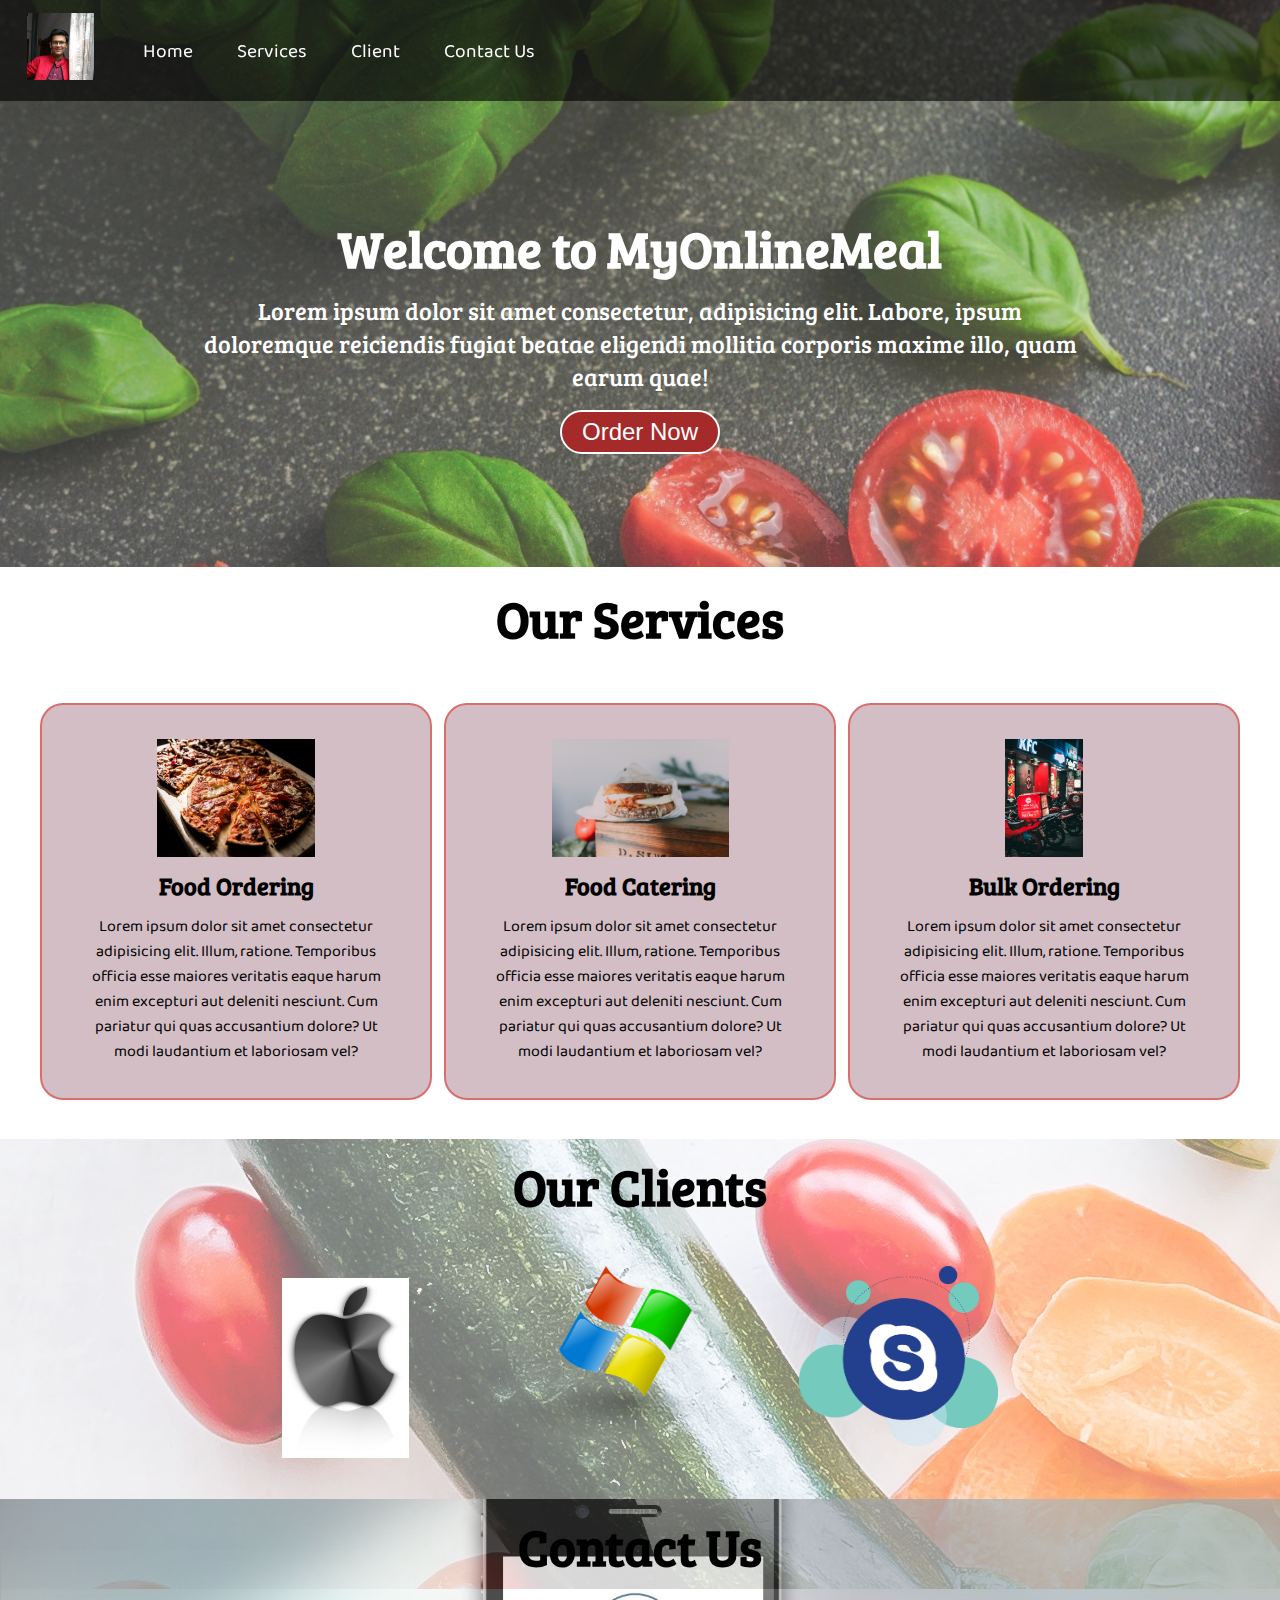
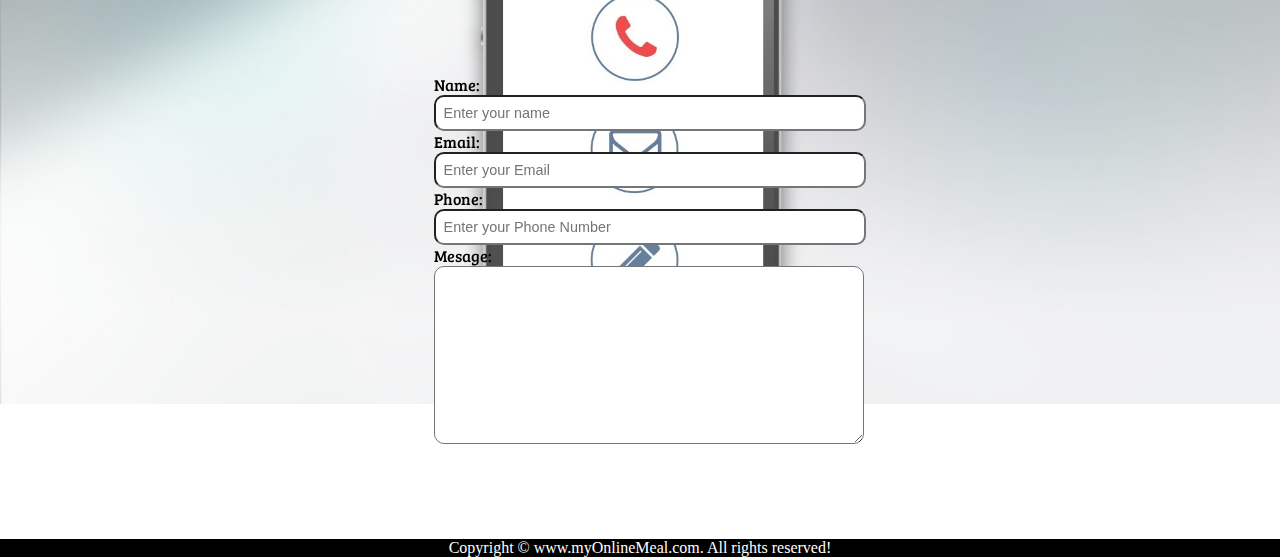
<file: index.html>
<!DOCTYPE html>
<html lang="en">
<head>
    <meta charset="UTF-8">
    <meta http-equiv="X-UA-Compatible" content="IE=edge">
    <meta name="viewport" content="width=device-width, initial-scale=1.0">
    <title>Best Online Food Delivery Services | MyOnlineMeal.com</title>
    <link rel="stylesheet" href="css/style.css">
    <link rel="preconnect" href="https://fonts.gstatic.com">
<link href="https://fonts.googleapis.com/css2?family=Baloo+Thambi+2&display=swap" rel="stylesheet">
<link rel="preconnect" href="https://fonts.gstatic.com">
<link href="https://fonts.googleapis.com/css2?family=Baloo+Thambi+2&family=Bree+Serif&display=swap" rel="stylesheet">
<link rel="stylesheet" media="screen and (max-width: 1240px)" href="css/phone.css">
</head>
<body>
    <nav id="navbar">
    <div id="logo">
        <img src="logo.ico" alt="MyOnlineMeal.com">
    </div>

    <ul>
        <li class="item"><a href="#home">Home</a></li>
        <li class="item"><a href="#services">Services</a></li>
        <li class="item"><a href="#client-section">Client</a></li>
        <li class="item"><a href="#contact">Contact Us</a></li> 
    </ul> 

    </nav>

    <section id="home">
        <h1 class="h-primary">Welcome to MyOnlineMeal</h1>
        <p>Lorem ipsum dolor sit amet consectetur, adipisicing elit. Labore, ipsum doloremque reiciendis fugiat beatae eligendi mollitia corporis maxime illo, quam earum quae!</p>
        <button class="btn">Order Now</button>
    </section>

    <section id="services-container">
        <h1 class="h-primary center">Our Services</h1>
        <div id="services">
            <div class="box">
                <img src="img/pizza.jpg" alt="" >
                <h2 class="h-secondary center">Food Ordering</h2>
                <p class="center">  Lorem ipsum dolor sit amet consectetur adipisicing elit. Illum, ratione. Temporibus officia esse maiores veritatis eaque harum enim excepturi aut deleniti nesciunt. Cum pariatur qui quas accusantium dolore? Ut modi laudantium et laboriosam vel?</p>
            </div>
            <div class="box">
                <img src="img/sandwich.jpg" alt="" >
                <h2 class="h-secondary center">Food Catering</h2>
                <p class="center">  Lorem ipsum dolor sit amet consectetur adipisicing elit. Illum, ratione. Temporibus officia esse maiores veritatis eaque harum enim excepturi aut deleniti nesciunt. Cum pariatur qui quas accusantium dolore? Ut modi laudantium et laboriosam vel?</p>
            </div>
            <div class="box">
                <img src="img/delivery.jpg" alt="" >
                <h2 class="h-secondary center">Bulk Ordering</h2>
                <p class="center">  Lorem ipsum dolor sit amet consectetur adipisicing elit. Illum, ratione. Temporibus officia esse maiores veritatis eaque harum enim excepturi aut deleniti nesciunt. Cum pariatur qui quas accusantium dolore? Ut modi laudantium et laboriosam vel?</p>
            </div>
        </div>
    </section>

    <section id="client-section">
    <h1 class="h-primary center">Our Clients</h1>
    <div id="client">
        <div class="client-items" id="apple">
            <img src="img/logo-767610_1920.jpg" alt="Our Client" >
        </div>
        <div class="client-items">
            <img src="img/logo-27046_1280.png" alt="Our Client" >
        </div>
        <div class="client-items">
            <img src="img/skype-2048156.png" alt="Our Client" >
        </div>
        
        </div>
        </section>

    <section id="contact">
    <h1 class="h-primary center">Contact Us</h1>
    <div id="contact-box">
        <form action="">
            <div class="form-group">
                <label for="name">Name: </label>
                <input type="text" name="name" id="name" placeholder="Enter your name">
            </div>
            <div class="form-group">
                <label for="emmail">Email: </label>
                <input type="text" name="email" id="email" placeholder="Enter your Email">
            </div>
            <div class="form-group">
                <label for="phone">Phone: </label>
                <input type="text" name="phone" id="phone" placeholder="Enter your Phone Number">
            </div>
            <div class="form-group">
                <label for="name">Mesage: </label>
                <textarea name="message" id="messaeg" cols="30" rows="10"></textarea>
            </div>
        </form>
    </div>
    </section>

<footer>
    <div class="center">
        Copyright &copy; www.myOnlineMeal.com. All rights reserved!
    </div>
</footer>
</body>
</html>
</file>
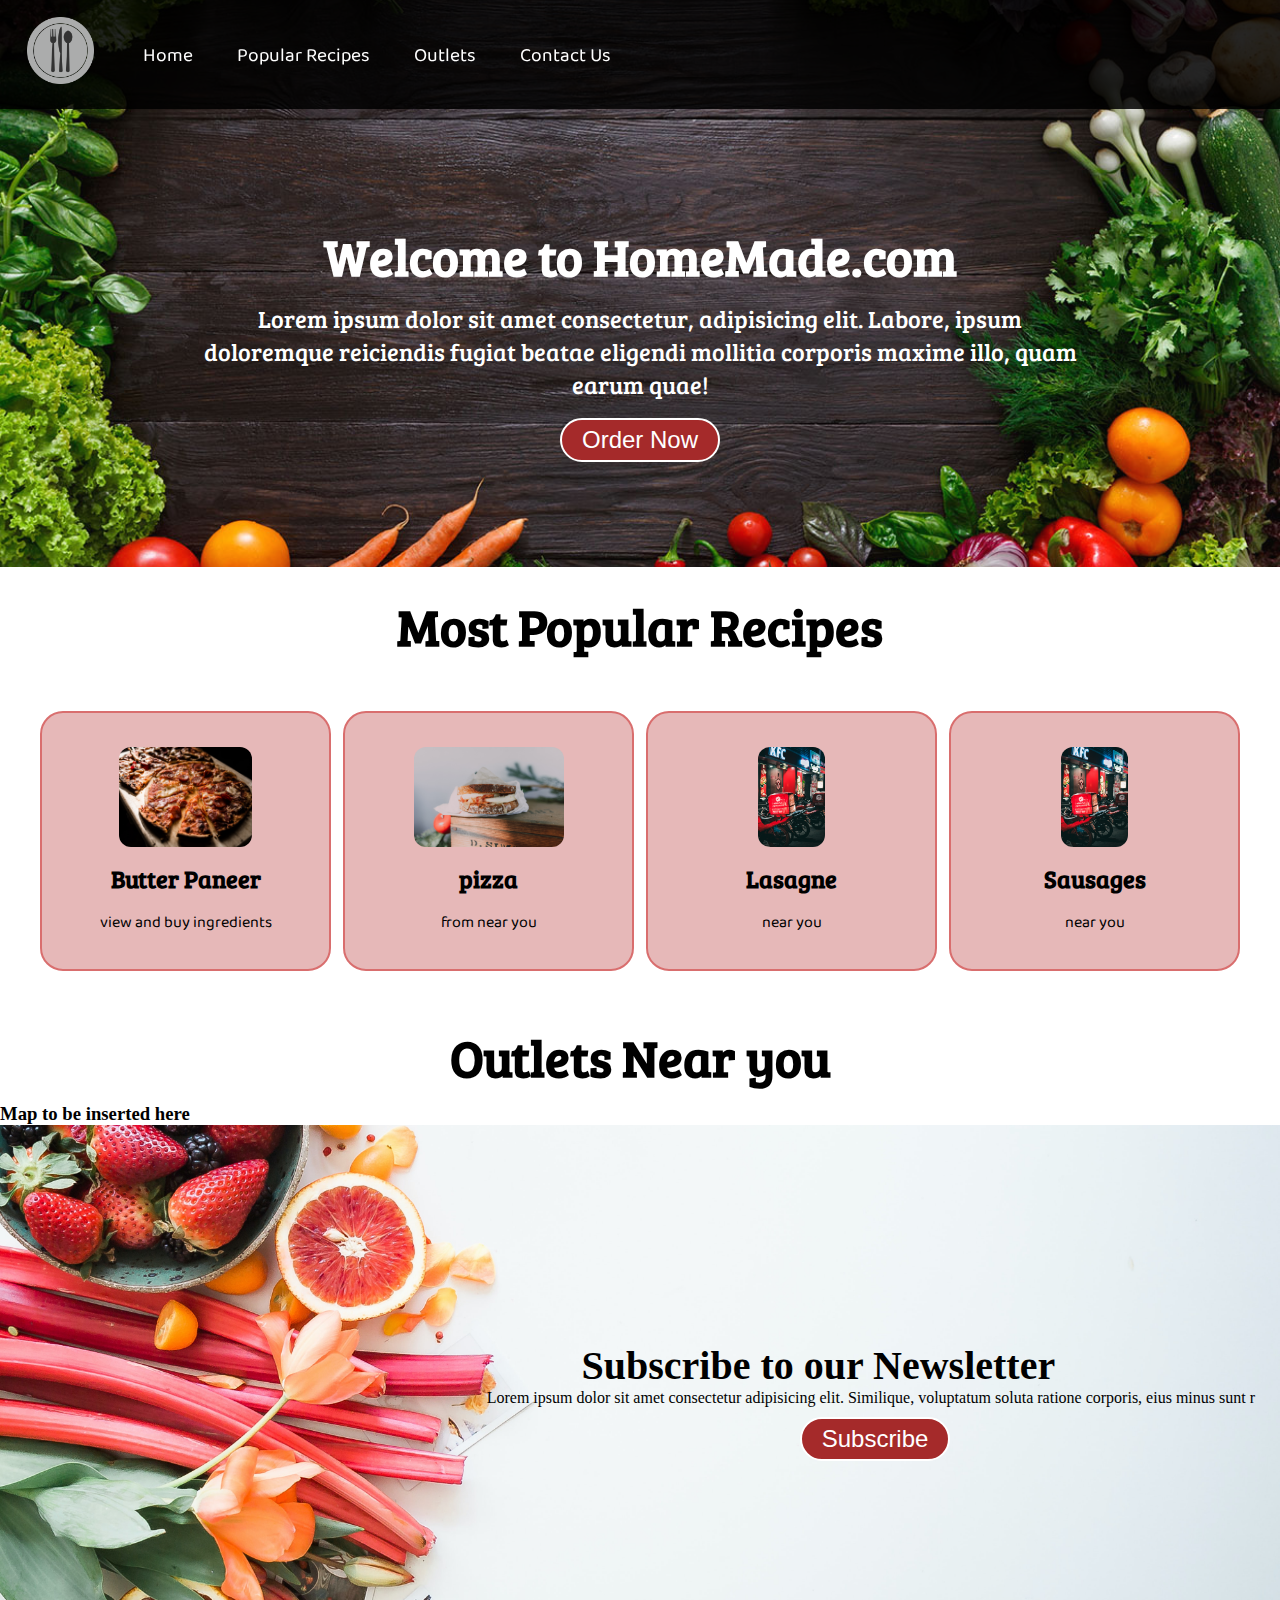
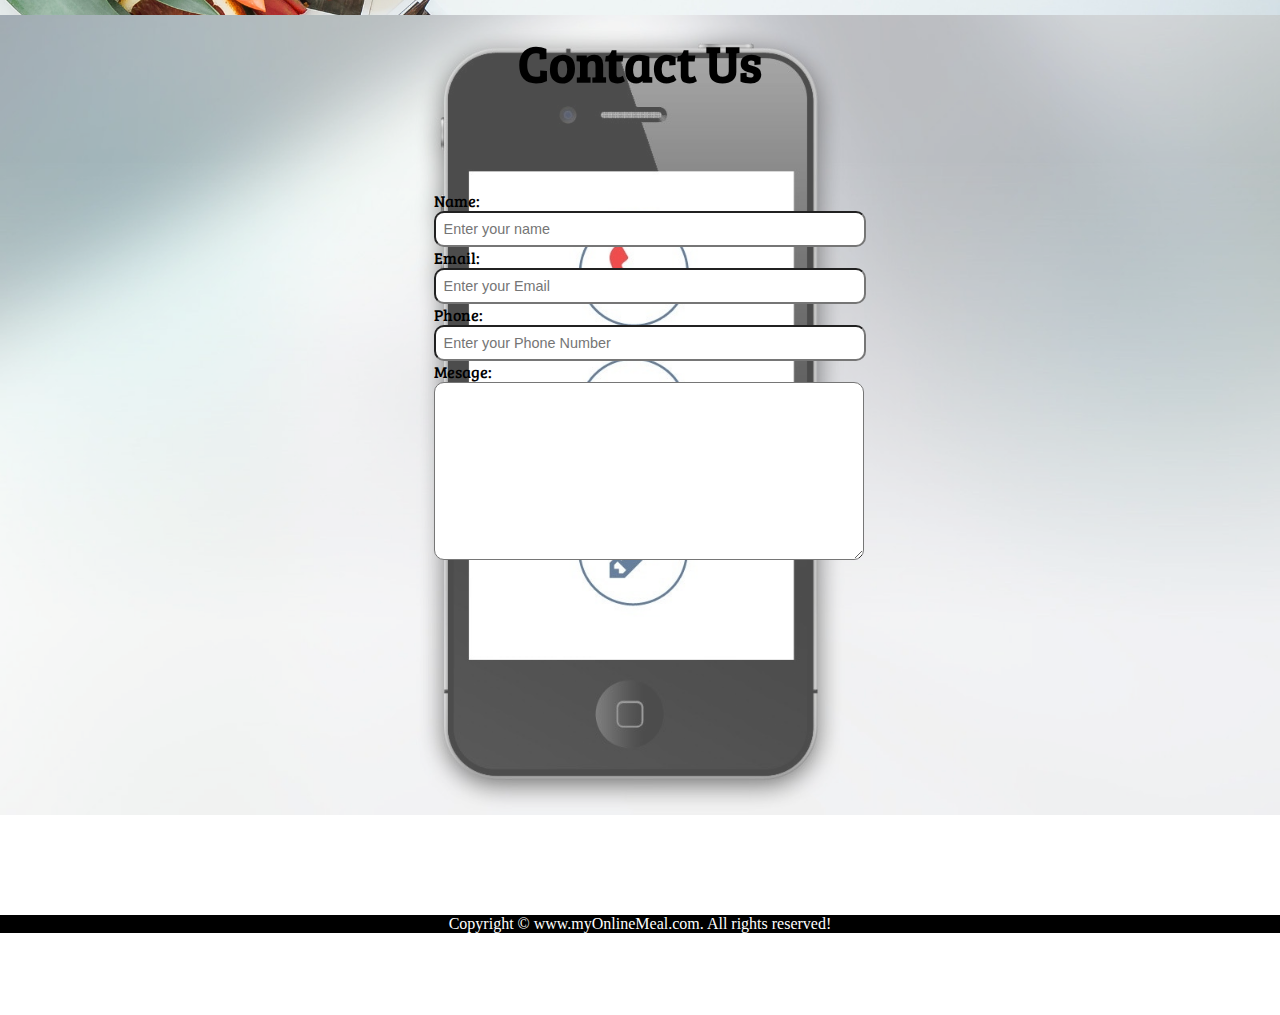
<file: HomeMade/index.html>
<!DOCTYPE html>
<html lang="en">
<head>
    <meta charset="UTF-8">
    <meta http-equiv="X-UA-Compatible" content="IE=edge">
    <meta name="viewport" content="width=device-width, initial-scale=1.0">
    <title>Best Online Food Delivery Services | HomeMade.com</title>
    <link rel="stylesheet" href="css/style.css">
    <link rel="preconnect" href="https://fonts.gstatic.com">
<link href="https://fonts.googleapis.com/css2?family=Baloo+Thambi+2&display=swap" rel="stylesheet">
<link rel="preconnect" href="https://fonts.gstatic.com">
<link href="https://fonts.googleapis.com/css2?family=Baloo+Thambi+2&family=Bree+Serif&display=swap" rel="stylesheet">
<link rel="stylesheet" media="screen and (max-width: 1240px)" href="css/phone.css">
</head>
<body>
    <nav id="navbar">
    <div id="logo">
        <img src="img/logo3.png" alt="MyOnlineMeal.com">
    </div>

    <ul>
        <li class="item"><a href="#home">Home</a></li>
        <li class="item"><a href="#services">Popular Recipes</a></li>
        <li class="item"><a href="#outlets-section">Outlets</a></li>
        <li class="item"><a href="#contact">Contact Us</a></li> 
    </ul> 

    </nav>

    <section id="home">
        <h1 class="h-primary">Welcome to HomeMade.com</h1>
        <p>Lorem ipsum dolor sit amet consectetur, adipisicing elit. Labore, ipsum doloremque reiciendis fugiat beatae eligendi mollitia corporis maxime illo, quam earum quae!</p>
        <button class="btn">Order Now</button>
    </section>

    <section id="services-container">
        <h1 class="h-primary center">Most Popular Recipes</h1>
        <div id="services">
            <div class="box">
                <img src="img/pizza.jpg" alt="" >
                <h2 class="h-secondary center"><a href="butterpaneer.html">Butter Paneer</a></h2>
                <p class="center"> view and buy ingredients</p>
            </div>
            <div class="box">
                <img src="img/sandwich.jpg" alt="" >
                <h2 class="h-secondary center"><a href="butterpaneer.html">pizza</a></h2>
                <p class="center">  from near you</p>
            </div>
            <div class="box">
                <img src="img/delivery.jpg" alt="" >
                <h2 class="h-secondary center"><a href="butterpaneer.html">Lasagne</a></h2>
                <p class="center">  near you</p>
            </div>
            <div class="box">
                <img src="img/delivery.jpg" alt="" >
                <h2 class="h-secondary center"><a href="butterpaneer.html">Sausages</a></h2>
                <p class="center">  near you</p>
            </div>
        </div>
    </section>

    <section id="outlets-section">
    <h1 class="h-primary center">Outlets Near you</h1>
    <div id="outlets"><h3>Map to be inserted here</h3></div>
        </section>

    


    <section class="subscribe">
        <div class="sub-mat">
        <h2 id="sub-h">Subscribe to our Newsletter </h2>
        <p>Lorem ipsum dolor sit amet consectetur adipisicing elit. Similique, voluptatum soluta ratione corporis, eius minus sunt r</p>
        <button class="btn1">Subscribe</button>
    </div>
    </section>

    <section id="contact">
        <h1 class="h-primary center">Contact Us</h1>
        <div id="contact-box">
            <form action="">
                <div class="form-group">
                    <label for="name">Name: </label>
                    <input type="text" name="name" id="name" placeholder="Enter your name">
                </div>
                <div class="form-group">
                    <label for="emmail">Email: </label>
                    <input type="text" name="email" id="email" placeholder="Enter your Email">
                </div>
                <div class="form-group">
                    <label for="phone">Phone: </label>
                    <input type="text" name="phone" id="phone" placeholder="Enter your Phone Number">
                </div>
                <div class="form-group">
                    <label for="name">Mesage: </label>
                    <textarea name="message" id="messaeg" cols="30" rows="10"></textarea>
                </div>
            </form>
        </div>
        </section>

<footer>
    <div class="center">
        Copyright &copy; www.myOnlineMeal.com. All rights reserved!
    </div>
</footer>
</body>
</html>
</file>
<file: css/phone.css>
/*Navigation*/
#navbar{
    flex-direction: column;
}
#navbar ul li a{
    font-size: 1rem;
    padding: 0px 7px;
    padding-bottom: 2px;
}

/*Home Screen*/
#home{
    height: 338px;
    padding: 3px 50px;

}
#home::before{
    height: 400px;
}
#home p{
    font-size: 13px;
}



/*Services Section*/
#services{
    flex-direction: column;

}
#services .box{
    flex-direction: column;

}




/*Client Section*/
#client{
   flex-direction: row;
   
}
#client img{
    width: 125%;
    padding: 0px 4px;
}

/*Contact us section*/

/*Footter section/*
/*Utility Classes*/
.h-primary{
    font-size: 26px;
}
.btn{
    font-size: 12px;
    padding: 5px 14px;
}
</file>
<file: HomeMade/css/phone.css>
/*Navigation*/
#navbar{
    flex-direction: column;
}
#navbar ul li a{
    font-size: 1rem;
    padding: 0px 7px;
    padding-bottom: 2px;
}

/*Home Screen*/
#home{
    height: 338px;
    padding: 3px 50px;

}
#home::before{
    height: 400px;
}
#home p{
    font-size: 13px;
}



/*Services Section*/
#services{
    flex-direction: column;

}
#services .box{
    flex-direction: column;

}




/*Client Section*/
#client{
   flex-direction: row;
   
}
#client img{
    width: 125%;
    padding: 0px 4px;
}

/*Contact us section*/

/*Footter section/*
/*Utility Classes*/
.h-primary{
    font-size: 26px;
}
.btn{
    font-size: 12px;
    padding: 5px 14px;
}
</file>
<file: css/style.css>
/*CSS Reset*/
*{
    margin: 0;
    padding: 0;
}
html{
    scroll-behavior: smooth;
}

/*CSS Variables*/
:root{
    --navbar-height:59px;
}

/*Navigation Bar*/
#navbar{
    position: sticky;
    top:0;
    display: flex;
    align-items: center;
    font-family: 'Baloo Thambi 2', cursive;
}
#navbar::before{
    content: "";
    background-color: black;
    position: absolute;
    height: 100%;
    width: 100%;
    z-index: -1;
    opacity: 0.6;
    top: 0px;
    left: 0px;
}
/*Navigation Bar Logo and Image*/
#logo{
    margin: 8px 15px;

}

#logo img{
    height: 67px;
    margin: 5px 12px;

}

/*Navigation Bar List Styling*/
#navbar ul{
    display: flex;
}


#navbar ul li{
       color: white;
       list-style: none;
       font-size: 1.2rem;
}
#navbar ul li a{
    color: white;
   display: block;
   padding: 3px 22px;
   border-radius: 20px;
   text-decoration: none;

}
#navbar ul li a:hover{
    color: rgb(197, 40, 40);
    background-color: wheat
}

/*Home Section*/
#home{
    display: flex;
    flex-direction: column;
    padding: 4px 200px;
    height: 462px;
    justify-content: center;
    align-items: center;
}
#home::before{
    content: "";
    background: url('../tomato.jpg') no-repeat center center/cover;
    position: absolute;
    height: 567px;
    width: 100%;
    z-index: -1;
    opacity: 0.89;

    top: 0px;
    left: 0px;
}

#home h1{
    color: white;
    text-align: center;
    font-family: 'Bree Serif', serif;
}
#home p{
    color: white;
    text-align: center;
    font-size: 1.5rem;
    font-family: 'Bree Serif', serif;
}
/*Servicces section*/

#services{
    margin: 34px;
    display: flex;
}
#services .box{
    border: rgb(217 110 110) 2px solid;
    padding: 34px;
    margin: 5px 6px;
    border-radius: 23px;
    background-color: #d3bec5;
}
#services .box img{
    height: 118px;
    display: block;
    margin: auto;
}
#services .box p{
    font-family: 'Baloo Thambi 2', cursive;

}
#services{
 

}

/*Contact Section*/
#contact{
    margin-top: 260px;
    position: absolute;
    width: 100%;
   
}
#contact::before{
    content: "";
    position: absolute;
    height: 80%;
    width: 100%;
    z-index: -1;
    opacity: 0.7;
    background: url(../img/contact.jpg) no-repeat center center/cover;
}
#contact-box{
    display: flex;
    justify-content: center;
    align-items: center;
    padding: 82px;
}
#contact-box form{
    width: 80%;
    height: 80%;
}
#contact-box input,
#contact-box textarea{
    width: 100%;
    padding: 0.5rem;
    border-radius: 10px;
    font-size: 0.9rem;
}
#contact-box form{
    width: 37%;
    
}
#contact-box label{
    font-size: 1.0rem;
    font-family: 'Bree Serif', serif;
}
footer{
    background: black;
    color: white;
    margin-top: 900px;
}


/*Client Section*/

.client-items{
    padding: 34px;
}
#client-section{
    height: 100px;
    
    

}
#client-section::before{
    content: "";
    position:absolute;
    background:url('../breakfast.jpg');
    height: 50%;
    width: 100%;
    z-index: -1;
    opacity: 0.55;

}
#client{
    display: flex;
    justify-content: center;
    align-items: center;

}
#client img{
    height: 180px;
    

}
#apple{
    height: 160px;
    filter: invert(100%);
}

/*Utility Classes*/

.h-primary{
    font-size: 3.2rem;
    padding: 12px;
    font-family: 'Bree Serif', serif;
}
.h-secondary{
    font-size: 1.5rem;
    padding: 12px;
    font-family: 'Bree Serif', serif;
}
.btn{
    padding: 6px 20px;
    border: 2px solid white;
    background-color: brown;
    color: white;
    margin: 17px;
    font-size: 1.5rem;
    border-radius: 29px;
    cursor: pointer;
}
.center{
    text-align: center;
}
</file>
<file: HomeMade/css/style.css>
/*CSS Reset*/
*{
    margin: 0;
    padding: 0;
}

html{
    scroll-behavior: smooth;
}

/*CSS Variables*/
:root{
    --navbar-height:59px;
}

/*Navigation Bar*/
#navbar{
    position: sticky;
    top:0;
    display: flex;
    align-items: center;
    font-family: 'Baloo Thambi 2', cursive;
    z-index: 2;
}
#navbar::before{
    content: "";
    background-color: black;
    position: absolute;
    height: 100%;
    width: 100%;
    z-index: -1;
    opacity: 0.85;
    top: 0px;
    left: 0px;
}
/*Navigation Bar Logo and Image*/
#logo{
    margin: 12px 15px;
    

}

#logo img{
    height: 67px;
    margin: 5px 12px;
    filter: invert(0.8);

}

/*Navigation Bar List Styling*/
#navbar ul{
    display: flex;
}


#navbar ul li{
       color: white;
       list-style: none;
       font-size: 1.2rem;
}
#navbar ul li a{
    color: white;
   display: block;
   padding: 3px 22px;
   border-radius: 20px;
   text-decoration: none;

}
#navbar ul li a:hover{
    color: rgb(197, 40, 40);
    background-color: wheat
}

/*Home Section*/
#home{
    display: flex;
    flex-direction: column;
    padding: 4px 200px;
    height: 462px;
    justify-content: center;
    align-items: center;
}
#home::before{
    content: "";
    background: url('../img/brownvegi.jpg') no-repeat center center/cover;
    position: absolute;
    height: 567px;
    width: 100%;
    z-index: -1;
    opacity: 0.98;

    top: 0px;
    left: 0px;
}

#home h1{
    color: white;
    text-align: center;
    font-family: 'Bree Serif', serif;
}
#home p{
    color: white;
    text-align: center;
    font-size: 1.5rem;
    font-family: 'Bree Serif', serif;
}
/*Servicces section*/

#services{
    margin: 34px;
    display: flex;
    flex-direction: row;
}
#services .box{
    width: 50em;
    border: rgb(217 110 110) 2px solid;
    padding: 34px;
    margin: 5px 6px;
    border-radius: 23px;
    background-color: rgba(211, 129, 129, 0.562);
}

#services .box img{
    height: 100px;
    display: block;
    margin: auto;
    border-radius: 12px;
}
#services .box p{
    font-family: 'Baloo Thambi 2', cursive;

}
#services{
  }
  #services .box:hover{
    width: 50em;
    border:solid 2px rgb(217 110 110);
    padding: 34px;
    margin: 5px 6px;
    border-radius: 23px;
    background-color: rgb(211 129 129);;
  }

            
.box h2 a{
    color: black;
   display: block;
   padding: 3px 22px;
   border-radius: 20px;
   text-decoration: none;
}
.box:hover{
    transform: scaleX(0.9);
}

/*Contact Section*/
#contact{
    position: absolute;
    width: 100%;
    height: 1000px;
   
}
#contact::before{
    content: "";
    position: absolute;
    height: 80%;
    width: 100%;
    z-index: -1;
    opacity: 0.7;
    background: url(../img/contact.jpg) no-repeat center center/cover;
}
#contact-box{
    display: flex;
    justify-content: center;
    align-items: center;
    padding: 82px;
}
#contact-box form{
    width: 80%;
    height: 100%;
}
#contact-box input,
#contact-box textarea{
    width: 100%;
    padding: 0.5rem;
    border-radius: 10px;
    font-size: 0.9rem;
    height: 50%;
}
#contact-box form{
    width: 37%;
    
}
#contact-box label{
    font-size: 1.0rem;
    font-family: 'Bree Serif', serif;
}
footer{
    background: black;
    color: white;
    margin-top: 900px;
}



/*Client Section*/

.client-items{
    padding: 34px;
}
#client-section{
    height: 100px;
    
    

}
#client-section::before{
    content: "";
    position:absolute;
    background:url('../breakfast.jpg');
    height: 50%;
    width: 100%;
    z-index: -1;
    opacity: 0.55;

}
#client{
    display: flex;
    justify-content: center;
    align-items: center;

}
#client img{
    height: 180px;
    

}
#apple{
    height: 160px;
    filter: invert(100%);
}

/*Utility Classes*/

.h-primary{
    font-size: 3.2rem;
    padding: 12px;
    font-family: 'Bree Serif', serif;
}
.h-secondary{
    font-size: 1.5rem;
    padding: 12px;
    font-family: 'Bree Serif', serif;
}
.btn{
    padding: 6px 20px;
    border: 2px solid white;
    background-color: brown;
    color: white;
    margin: 17px;
    font-size: 1.5rem;
    border-radius: 29px;
    cursor: pointer;
}
.center{
    text-align: center;
}
.box h2 a{
    color: black;
   display: block;
   padding: 3px 22px;
   border-radius: 20px;
   text-decoration: none;
}


/*Subsribe*/
.subscribe{
    background: url(../img/ppanfry.jpg) no-repeat center center/cover;
    height: 490px;
}
#sub-h{text-align: center;
    padding-top: 25%;
    padding-right: 105px;
    font-size: 40px;

}
.sub-mat{
    float: right;
    padding: 25px;
}
.btn1{
    padding: 6px 20px;
    border: 2px solid white;
    background-color: brown;
    color: white;
    
    font-size: 1.5rem;
    border-radius: 29px;
    cursor: pointer;
    margin-left: 313px;
    margin-top: 10px;
}
.btn1:hover{
    background-color: rgb(226, 26, 26);
}
.btn:hover{
    background-color: rgb(226, 26, 26);
}
</file>
